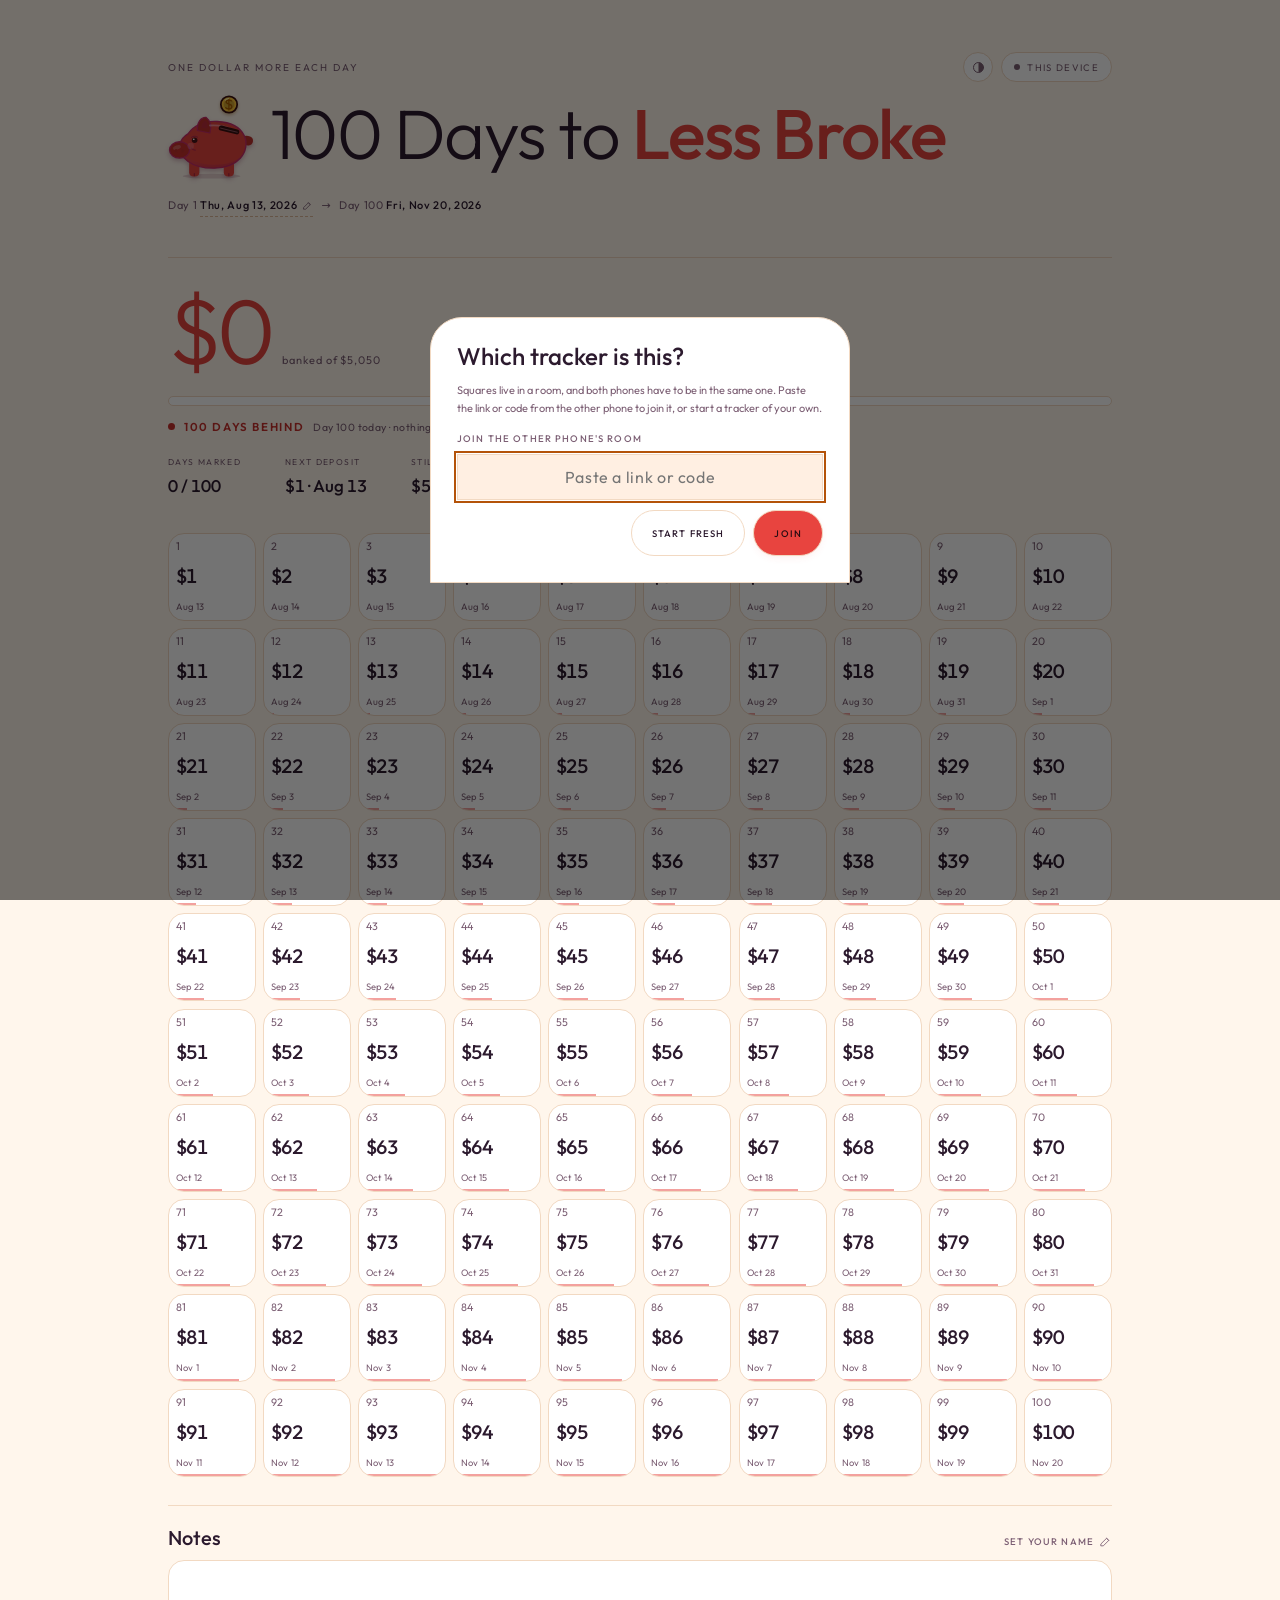
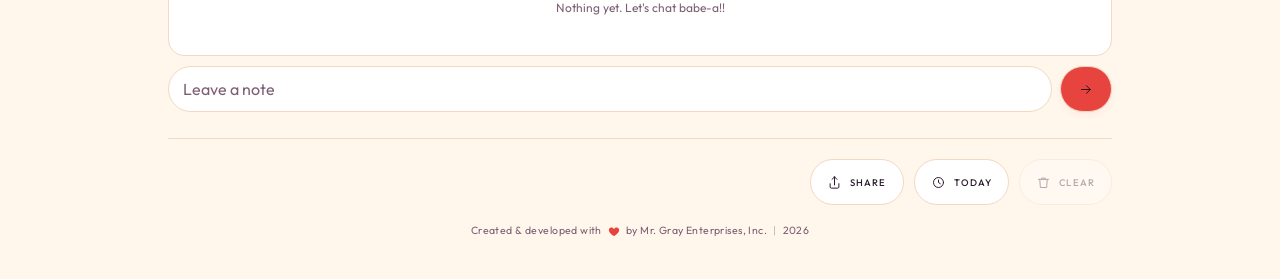
<file: index.html>
<!doctype html>
<html lang="en">
  <head>
    <meta charset="utf-8" />
    <meta
      name="viewport"
      content="width=device-width, initial-scale=1, viewport-fit=cover"
    />
    <title>100 Days to Less Broke</title>
    <meta
      name="description"
      content="100 Days to Less Broke. One dollar more each day until it's $5,050 — a savings tracker two people share."
    />

    <meta name="color-scheme" content="light dark" />
    <meta name="theme-color" content="#1a1024" />

    <!-- Resolves the theme onto <html> before the stylesheet paints, so the page
     never flashes the wrong palette. Must stay above the stylesheet, and below
     the theme-color meta it rewrites. -->
    <script src="./assets/theme.js"></script>

    <!-- home-screen install (iOS needs its own set) -->
    <meta name="mobile-web-app-capable" content="yes" />
    <meta name="apple-mobile-web-app-capable" content="yes" />
    <meta
      name="apple-mobile-web-app-status-bar-style"
      content="black-translucent"
    />
    <meta name="apple-mobile-web-app-title" content="$5,050" />
    <link rel="manifest" href="./manifest.webmanifest" />
    <link rel="icon" href="./assets/icons/icon.svg" type="image/svg+xml" />
    <link
      rel="icon"
      href="./assets/icons/favicon-32.png"
      sizes="32x32"
      type="image/png"
    />
    <link rel="apple-touch-icon" href="./assets/icons/apple-touch-icon.png" />

    <link rel="stylesheet" href="./assets/app.css" />

    <!-- The two faces above the fold. Everything else loads with the stylesheet. -->
    <link
      rel="preload"
      href="./assets/fonts/outfit-latin-400-normal.woff2"
      as="font"
      type="font/woff2"
      crossorigin
    />
    <link
      rel="preload"
      href="./assets/fonts/outfit-latin-300-normal.woff2"
      as="font"
      type="font/woff2"
      crossorigin
    />
  </head>
  <body>
    <!-- Condensed ledger. Fixed to the top, fades in once the full ledger scrolls away. -->
    <div class="railbar" id="railbar" aria-hidden="true">
      <div class="railbar__inner">
        <span class="railbar__total" id="railTotal">$0</span>
        <span class="railbar__count" id="railCount">0 / 100</span>
        <div class="railbar__track">
          <div class="railbar__fill" id="railFill"></div>
        </div>
      </div>
    </div>

    <div class="wrap">
      <header class="masthead">
        <div class="masthead__top">
          <!-- The kicker carries the rule now that the headline is a name rather
           than an explanation, and saying "100-day" here as well would repeat
           the headline two lines running. -->
          <p class="eyebrow">One dollar more each day</p>
          <div class="masthead__tools">
            <!-- Which icon shows is driven by data-theme-pref on <html>, so the
             button never needs to be repainted from script. -->
            <button
              type="button"
              class="iconbtn"
              id="theme"
              aria-label="Change theme"
            >
              <svg
                class="iconbtn__i iconbtn__i--system"
                viewBox="0 0 24 24"
                aria-hidden="true"
              >
                <circle cx="12" cy="12" r="8" />
                <path
                  d="M12 4a8 8 0 0 1 0 16z"
                  fill="currentColor"
                  stroke="none"
                />
              </svg>
              <svg
                class="iconbtn__i iconbtn__i--light"
                viewBox="0 0 24 24"
                aria-hidden="true"
              >
                <circle cx="12" cy="12" r="4.2" />
                <path
                  d="M12 2.5v2.2M12 19.3v2.2M2.5 12h2.2M19.3 12h2.2M5.2 5.2l1.6 1.6M17.2 17.2l1.6 1.6M18.8 5.2l-1.6 1.6M6.8 17.2l-1.6 1.6"
                />
              </svg>
              <svg
                class="iconbtn__i iconbtn__i--dark"
                viewBox="0 0 24 24"
                aria-hidden="true"
              >
                <path
                  d="M20 14.5A8.5 8.5 0 0 1 9.5 4a8.5 8.5 0 1 0 10.5 10.5z"
                />
              </svg>
            </button>
            <button type="button" class="chip" id="status" data-state="local">
              <span class="chip__dot" aria-hidden="true"></span>
              <span class="chip__text">Local only</span>
            </button>
          </div>
        </div>
        <div class="masthead__title">
          <!-- Drawn here rather than loaded: a couple of KB, sharp at any density,
           and it takes the palette from the theme like everything else. The
           coin drops when you mark a day. -->
          <!-- Cropped to the drawing rather than a round 64: the artwork spans
           roughly 4–57 on both axes, and the slack was making the mark render
           a third smaller than its box in the masthead. -->
          <svg
            class="pig"
            id="pig"
            viewBox="4 4 53 53"
            role="img"
            aria-labelledby="pig-title pig-desc"
            xmlns="http://www.w3.org/2000/svg"
          >
            <title id="pig-title">A shiny pink piggy bank</title>
            <desc id="pig-desc">
              A cheerful piggy bank with a gold coin poised above its slot.
            </desc>

            <defs>
              <linearGradient
                id="pig-body-gradient"
                x1="19"
                y1="21"
                x2="43"
                y2="54"
                gradientUnits="userSpaceOnUse"
              >
                <stop offset="0" stop-color="#ffb8d2" />
                <stop offset=".48" stop-color="#ff6fa8" />
                <stop offset="1" stop-color="#dc3677" />
              </linearGradient>

              <linearGradient
                id="pig-belly-gradient"
                x1="31"
                y1="27"
                x2="35"
                y2="52"
                gradientUnits="userSpaceOnUse"
              >
                <stop stop-color="#ff91ba" stop-opacity="0" />
                <stop offset="1" stop-color="#a81155" stop-opacity=".34" />
              </linearGradient>

              <linearGradient
                id="pig-snout-gradient"
                x1="8"
                y1="34"
                x2="14"
                y2="44"
                gradientUnits="userSpaceOnUse"
              >
                <stop stop-color="#ffc1d8" />
                <stop offset="1" stop-color="#f05c99" />
              </linearGradient>

              <linearGradient
                id="pig-ear-gradient"
                x1="25"
                y1="19"
                x2="30"
                y2="31"
                gradientUnits="userSpaceOnUse"
              >
                <stop stop-color="#ffbdd4" />
                <stop offset="1" stop-color="#d93678" />
              </linearGradient>

              <linearGradient
                id="pig-leg-gradient"
                x1="31"
                y1="44"
                x2="31"
                y2="56"
                gradientUnits="userSpaceOnUse"
              >
                <stop stop-color="#ef4e8e" />
                <stop offset="1" stop-color="#bd245f" />
              </linearGradient>

              <radialGradient id="pig-coin-gradient" cx="35%" cy="28%" r="76%">
                <stop stop-color="#fff7a8" />
                <stop offset=".48" stop-color="#ffc928" />
                <stop offset="1" stop-color="#e18a00" />
              </radialGradient>

              <linearGradient
                id="pig-coin-edge"
                x1="39"
                y1="6"
                x2="47"
                y2="14"
                gradientUnits="userSpaceOnUse"
              >
                <stop stop-color="#fff172" />
                <stop offset="1" stop-color="#bd6e00" />
              </linearGradient>

              <filter
                id="pig-soft-shadow"
                x="-30%"
                y="-30%"
                width="160%"
                height="180%"
                color-interpolation-filters="sRGB"
              >
                <feDropShadow
                  dx="0"
                  dy="1.5"
                  stdDeviation="1.3"
                  flood-color="#68123c"
                  flood-opacity=".28"
                />
              </filter>

              <filter
                id="pig-coin-shadow"
                x="-60%"
                y="-60%"
                width="220%"
                height="240%"
                color-interpolation-filters="sRGB"
              >
                <feDropShadow
                  dx="0"
                  dy="1"
                  stdDeviation=".9"
                  flood-color="#8f5500"
                  flood-opacity=".38"
                />
              </filter>
            </defs>

            <!-- A soft contact shadow keeps the character from floating. -->
            <ellipse
              cx="31.5"
              cy="55.2"
              rx="18.2"
              ry="1.55"
              fill="#6d1641"
              opacity=".16"
            />

            <!-- Keep this group intact if your existing CSS animates the coin drop. -->
            <g class="pig__coin" filter="url(#pig-coin-shadow)">
              <circle
                class="pig__coin-face"
                cx="42.5"
                cy="10"
                r="5.15"
                fill="url(#pig-coin-gradient)"
                stroke="url(#pig-coin-edge)"
                stroke-width="1.15"
              />
              <circle
                class="pig__coin-rim"
                cx="42.5"
                cy="10"
                r="3.55"
                fill="none"
                stroke="#d88900"
                stroke-width=".6"
                opacity=".75"
              />
              <path
                d="M44.1 7.75c-.45-.35-1.03-.55-1.62-.55-1.05 0-1.78.5-1.78 1.24 0 .73.58 1.02 1.82 1.3 1.17.27 1.75.65 1.75 1.48 0 .9-.76 1.55-1.9 1.55-.75 0-1.46-.27-1.97-.76m2.02-5.5v6.94"
                fill="none"
                stroke="#a95d00"
                stroke-width=".78"
                stroke-linecap="round"
                stroke-linejoin="round"
              />
              <path
                d="M40.1 7.25a4 4 0 0 1 2.2-1.08"
                fill="none"
                stroke="#fff9bd"
                stroke-width=".65"
                stroke-linecap="round"
                opacity=".95"
              />
            </g>

            <g class="pig__body" filter="url(#pig-soft-shadow)">
              <!-- Tail sits behind the body, with a real curl instead of a loose hook. -->
              <path
                class="pig__tail"
                d="M50.7 31.7c3.45-1.45 6.05-.5 5.72 1.45-.28 1.72-2.85 2.05-3.5.62-.45-.98.55-1.72 1.28-1.05"
                fill="none"
                stroke="#dd3d7d"
                stroke-width="2.15"
                stroke-linecap="round"
                stroke-linejoin="round"
              />

              <!-- Back legs are painted first so the body naturally overlaps them. -->
              <path
                class="pig__leg pig__leg--back"
                d="M39.2 45.2h6.45v7.65c0 1.6-1.18 2.55-2.95 2.55h-.58c-1.75 0-2.92-.95-2.92-2.55z"
                fill="url(#pig-leg-gradient)"
              />
              <path
                class="pig__leg pig__leg--front"
                d="M17.35 44.9h6.45v7.95c0 1.6-1.18 2.55-2.95 2.55h-.58c-1.75 0-2.92-.95-2.92-2.55z"
                fill="url(#pig-leg-gradient)"
              />

              <!-- Custom body contour: high back, round belly, and tapered face. -->
              <path
                class="pig__belly"
                d="M16.6 28.5c3.9-5.45 10.35-8.2 18.45-7.8 8.25.4 14.62 3.65 17.1 9.05 2.1 4.55 1.05 10.25-2.55 14.2-3.52 3.88-9.05 6.05-16.08 6.2-6.75.15-12.75-1.3-16.8-4.2-3.95-2.85-5.92-6.82-5.2-10.7.5-2.68 2.25-5.1 5.08-6.75z"
                fill="url(#pig-body-gradient)"
                stroke="#c82d6c"
                stroke-width=".85"
                stroke-linejoin="round"
              />

              <!-- Lower-body depth. -->
              <path
                d="M12.15 38.9c2.5 7.25 10.78 11.4 21.37 11.2 8.62-.17 14.5-3.25 17.25-7.95-3.85 3.78-9.65 5.78-17.25 5.88-10.15.15-17.35-3.15-21.37-9.13z"
                fill="url(#pig-belly-gradient)"
                pointer-events="none"
              />

              <!-- Ear is integrated into the head and has an inset fold. -->
              <path
                class="pig__ear"
                d="M22.55 26.4c-.28-5.1 2.05-8.45 5.55-8.25 2.62 2.05 3.55 5.42 2.35 9.82z"
                fill="url(#pig-ear-gradient)"
                stroke="#c72c6a"
                stroke-width=".75"
                stroke-linejoin="round"
              />
              <path
                d="M25.15 24.85c.1-2.6 1.05-4.35 2.55-4.65 1.05 1.2 1.55 2.9 1.32 4.82z"
                fill="#b71f5d"
                opacity=".28"
              />

              <!-- Snout overlaps the face, giving the pig a readable profile. -->
              <ellipse
                class="pig__snout"
                cx="11.3"
                cy="38.65"
                rx="6.35"
                ry="5.15"
                fill="url(#pig-snout-gradient)"
                stroke="#c92e6d"
                stroke-width=".8"
              />
              <ellipse
                cx="9.65"
                cy="37.15"
                rx="2.55"
                ry="1.35"
                fill="#fff"
                opacity=".23"
                transform="rotate(-18 9.65 37.15)"
              />
              <ellipse
                class="pig__nostril"
                cx="9.1"
                cy="39.15"
                rx=".92"
                ry="1.12"
                fill="#8e1d50"
              />
              <ellipse
                class="pig__nostril"
                cx="13.22"
                cy="39.15"
                rx=".92"
                ry="1.12"
                fill="#8e1d50"
              />

              <!-- Friendly eye with a highlight and brow for more personality. -->
              <path
                d="M18.85 30.75c1.18-.82 2.65-.83 3.75-.1"
                fill="none"
                stroke="#9c2055"
                stroke-width=".65"
                stroke-linecap="round"
                opacity=".65"
              />
              <circle
                class="pig__eye"
                cx="20.8"
                cy="32.5"
                r="1.75"
                fill="#53102f"
              />
              <circle cx="20.25" cy="31.92" r=".55" fill="#fff" />
              <path
                d="M18.7 37.55c.65.82 1.58 1.25 2.55 1.2"
                fill="none"
                stroke="#a51f59"
                stroke-width=".7"
                stroke-linecap="round"
                opacity=".65"
              />

              <!-- Gloss and cheek details add polish without making the icon noisy. -->
              <path
                d="M30.4 23.25c5.65-.58 11.9.85 15.5 4.1"
                fill="none"
                stroke="#ffd5e4"
                stroke-width="1.15"
                stroke-linecap="round"
                opacity=".5"
              />
              <circle
                cx="18.3"
                cy="36.2"
                r="2.05"
                fill="#ffbad2"
                opacity=".25"
              />

              <!-- The slot stays centered directly below the coin. -->
              <rect
                class="pig__slot"
                x="35.85"
                y="24.45"
                width="13.3"
                height="3.2"
                rx="1.6"
                fill="#74143f"
                transform="rotate(14 42.5 26.05)"
              />
              <path
                d="M37.15 24.9l10.55 2.6"
                fill="none"
                stroke="#ffb3cd"
                stroke-width=".55"
                stroke-linecap="round"
                opacity=".48"
              />

              <!-- Tiny hoof separations keep the feet from reading as blocks. -->
              <path
                d="M20.58 53.55v1.45M42.4 53.55V55"
                stroke="#891845"
                stroke-width=".65"
                stroke-linecap="round"
                opacity=".7"
              />
            </g>
          </svg>

          <h1>100 Days to <em>Less Broke</em></h1>
        </div>
        <p class="window">
          <span class="window__leg"
            >Day 1
            <button
              type="button"
              class="window__edit"
              id="editStart"
              aria-label="Change the start date"
            >
              <b id="startLabel">—</b>
              <svg viewBox="0 0 24 24" aria-hidden="true">
                <path d="M4 20h4l10-10-4-4L4 16zM14 6l4 4" />
              </svg>
            </button>
          </span>
          <span class="window__arrow" aria-hidden="true">→</span>
          <span class="window__leg"
            >Day <span id="lastDayNum">100</span> <b id="endLabel">—</b></span
          >
        </p>
      </header>

      <span id="sentinel" class="sentinel" aria-hidden="true"></span>

      <section class="ledger" aria-label="Progress summary">
        <div class="total-row">
          <div class="total" id="total" aria-live="polite">$0</div>
          <div class="of">banked of <span id="goalInline">$5,050</span></div>
        </div>
        <div class="track"><div class="fill" id="fill"></div></div>

        <!-- Calendar day vs squares actually retired. Ticking them out of order
         makes those two diverge, and the gap is the "are we on track" answer.
         Both strings are replaced on first render. -->
        <div class="pace" id="pace" data-state="even">
          <span class="pace__dot" aria-hidden="true"></span>
          <span class="pace__verdict" id="paceVerdict">On pace</span>
          <span class="pace__detail" id="paceDetail"
            >Day 1 today · nothing checked yet</span
          >
        </div>

        <div class="stats">
          <div class="stat">
            <span>Days marked</span><b id="count">0 / 100</b>
          </div>
          <div class="stat"><span>Next deposit</span><b id="next">—</b></div>
          <div class="stat">
            <span>Still to save</span><b id="left">$5,050</b>
          </div>
        </div>
      </section>

      <main>
        <div
          class="grid"
          id="grid"
          role="group"
          aria-label="100 day savings grid"
        ></div>
      </main>

      <!-- A note board rather than a chat: two people, one room, no notifications
       and no read receipts. It scrolls inside itself so a long backlog can't
       push the action bar off the end of a very long page. -->
      <section class="board" aria-labelledby="boardTitle">
        <div class="board__head">
          <h2 class="board__title" id="boardTitle">Notes</h2>
          <button type="button" class="board__who" id="boardWho">
            <span id="boardWhoName">Set your name</span>
            <svg viewBox="0 0 24 24" aria-hidden="true">
              <path d="M4 20h4l10-10-4-4L4 16zM14 6l4 4" />
            </svg>
          </button>
        </div>

        <div
          class="board__log"
          id="boardLog"
          role="log"
          aria-label="Notes between the two of you"
        ></div>

        <form class="board__compose" id="boardForm">
          <label class="visually-hidden" for="boardInput">Write a note</label>
          <input
            type="text"
            class="board__input"
            id="boardInput"
            maxlength="500"
            placeholder="Leave a note"
            autocomplete="off"
            enterkeyhint="send"
          />
          <button
            type="submit"
            class="btn btn--primary board__send"
            id="boardSend"
            aria-label="Send note"
          >
            <svg viewBox="0 0 24 24" aria-hidden="true">
              <path d="M4 12h14M12 6l6 6-6 6" />
            </svg>
          </button>
        </form>
      </section>

      <footer class="pagefoot">
        <!-- Fixed to the bottom of the viewport on phones, inline from tablet up. -->
        <div class="actionbar">
          <div class="actionbar__inner">
            <button type="button" class="btn" id="share">
              <svg viewBox="0 0 24 24" aria-hidden="true">
                <path
                  d="M12 3v13M12 3 8 7M12 3l4 4M5 14v5a2 2 0 0 0 2 2h10a2 2 0 0 0 2-2v-5"
                />
              </svg>
              <span>Share</span>
            </button>
            <button type="button" class="btn" id="today">
              <svg viewBox="0 0 24 24" aria-hidden="true">
                <circle cx="12" cy="12" r="8" />
                <path d="M12 8v4l3 2" />
              </svg>
              <span>Today</span>
            </button>
            <button type="button" class="btn btn--danger" id="reset">
              <svg viewBox="0 0 24 24" aria-hidden="true">
                <path d="M4 7h16M9 7V5h6v2M6 7l1 13h10l1-13" />
              </svg>
              <span>Clear</span>
            </button>
          </div>
        </div>

        <p class="colophon">
          Created &amp; developed with
          <!-- Drawn rather than the emoji: ❤️ renders as a different shape on every
           platform and depends on an emoji font being present, where this takes
           the app's own red and stays the same everywhere. -->
          <svg
            class="colophon__heart"
            viewBox="0 0 24 24"
            role="img"
            aria-label="love"
          >
            <path
              d="M12 21s-7.6-4.6-9.7-9.2C.7 8.3 2.4 4.6 5.9 4c2.2-.4 4.4.7 5.4 2.6h1.4C13.7 4.7 15.9 3.6 18.1 4c3.5.6 5.2 4.3 3.6 7.8C19.6 16.4 12 21 12 21z"
            />
          </svg>
          by Mr. Gray Enterprises, Inc.
          <span class="colophon__sep" aria-hidden="true">|</span>
          2026
        </p>
      </footer>
    </div>

    <dialog class="sheet" id="startDialog" aria-labelledby="startTitle">
      <form class="sheet__inner" id="startForm">
        <h2 class="sheet__title" id="startTitle">Start date</h2>
        <p class="sheet__note">
          The date Day 1 falls on. Every square keeps its amount — only the
          dates move. This is shared, so it changes on both phones.
        </p>
        <input type="date" class="sheet__date" id="startInput" required />
        <p class="sheet__error" id="startError" role="alert" hidden></p>
        <div class="sheet__actions">
          <button type="button" class="btn btn--ghost" id="startCancel">
            <span>Cancel</span>
          </button>
          <button type="submit" class="btn btn--primary" id="startSave">
            <span>Save</span>
          </button>
        </div>
      </form>
    </dialog>

    <!-- Room sheet. `data-mode` picks which half shows: `first-run` when no room
     is known yet and one has to be chosen, `manage` for the standing "who else
     is in here" surface behind the Share button. -->
    <dialog
      class="sheet"
      id="roomDialog"
      data-mode="manage"
      aria-labelledby="roomTitle"
    >
      <div class="sheet__inner">
        <h2 class="sheet__title" id="roomTitle">Room</h2>
        <p class="sheet__note" id="roomNote"></p>

        <div class="room__current">
          <span class="room__label">This room's code</span>
          <code class="room__code" id="roomCode">—</code>
          <div class="room__send">
            <button type="button" class="btn btn--ghost" id="roomCopy">
              <span>Copy code</span>
            </button>
            <button type="button" class="btn btn--primary" id="roomSend">
              <span>Send link</span>
            </button>
          </div>
        </div>

        <form class="room__join" id="roomForm">
          <label class="room__label" for="roomInput" id="roomJoinLabel"
            >Switch to another room</label
          >
          <!-- Autocorrect and capitalisation would quietly mangle a random code on
           a phone keyboard, and anything under 16px makes iOS zoom the page. -->
          <input
            type="text"
            class="sheet__date room__input"
            id="roomInput"
            placeholder="Paste a link or code"
            autocomplete="off"
            autocapitalize="none"
            autocorrect="off"
            spellcheck="false"
          />
          <p class="sheet__error" id="roomError" role="alert" hidden></p>
          <div class="sheet__actions">
            <button type="button" class="btn btn--ghost" id="roomFresh">
              <span>Start fresh</span>
            </button>
            <button type="button" class="btn btn--ghost" id="roomClose">
              <span>Close</span>
            </button>
            <button type="submit" class="btn btn--primary" id="roomGo">
              <span>Join</span>
            </button>
          </div>
        </form>
      </div>
    </dialog>

    <dialog class="sheet" id="nameDialog" aria-labelledby="nameTitle">
      <form class="sheet__inner" id="nameForm">
        <h2 class="sheet__title" id="nameTitle">Sign your notes</h2>
        <p class="sheet__note">
          This attaches to the notes you write so the other phone knows who it's
          from. You can change it whenever you want.
        </p>
        <input
          type="text"
          class="sheet__date"
          id="nameInput"
          maxlength="24"
          required
          placeholder="Your name"
          autocomplete="off"
          autocapitalize="words"
          enterkeyhint="done"
        />
        <p class="sheet__error" id="nameError" role="alert" hidden></p>
        <div class="sheet__actions">
          <button type="button" class="btn btn--ghost" id="nameCancel">
            <span>Cancel</span>
          </button>
          <button type="submit" class="btn btn--primary">
            <span>Save</span>
          </button>
        </div>
      </form>
    </dialog>

    <div class="toast" id="toast" role="status" aria-live="polite"></div>

    <noscript>
      <p style="padding: 24px; font-family: monospace; color: #ece7de">
        This tracker needs JavaScript to run.
      </p>
    </noscript>

    <script type="module" src="./assets/app.js"></script>
  </body>
</html>
</file>
<file: assets/app.css>
/* ==========================================================================
   100-Day Savings Challenge
   Mobile-first. Every size below is written for a phone first and only
   opened up at wider breakpoints.
   ========================================================================== */

/* Self-hosted rather than loaded from Google. Browsers with tracking or
   fingerprinting protection block fonts.gstatic.com at the network layer —
   the request fails before any header is consulted, so nothing downstream can
   rescue it and the page silently drops to fallback faces.

   One family doing every job, and nothing above 600. Display sizes take the
   *light* weight: at 60px, 300 reads as confident where a heavy face reads as
   shouting. Weight is reserved for small text, which actually needs it.
   Latin subsets, four faces, 76KB. SIL OFL 1.1; licence sits beside them. */

@font-face {
  font-family: "Outfit";
  font-style: normal;
  font-weight: 300;
  font-display: swap;
  src: url("./fonts/outfit-latin-300-normal.woff2") format("woff2");
}
@font-face {
  font-family: "Outfit";
  font-style: normal;
  font-weight: 400;
  font-display: swap;
  src: url("./fonts/outfit-latin-400-normal.woff2") format("woff2");
}
@font-face {
  font-family: "Outfit";
  font-style: normal;
  font-weight: 500;
  font-display: swap;
  src: url("./fonts/outfit-latin-500-normal.woff2") format("woff2");
}
@font-face {
  font-family: "Outfit";
  font-style: normal;
  font-weight: 600;
  font-display: swap;
  src: url("./fonts/outfit-latin-600-normal.woff2") format("woff2");
}

/* Warm, loud, and deliberately not neutral. Tokens carry roles rather than
   literal colours — --ink is the page ground, --bone the primary text — so the
   light palette is one override block. theme.js stamps an explicit data-theme
   on <html> before this file paints, which is what keeps that to one block
   instead of a media query and a selector held in sync. */
:root {
  color-scheme: dark;

  /* Deep plum rather than black: it lets the warm accents glow instead of
     sitting flat on grey. */
  --ink: #1a1024;
  --panel: #251733;
  --panel-lit: #32204380;
  --line: #3d2a4f;
  --line-lit: #573a6d;
  --bone: #fdf3ec;
  --muted: #a992bd;

  --coral: #ff5e5b;
  --tangerine: #ff9f1c;
  --sunny: #ffd23f;
  --mint: #3ddc97;
  --grape: #b06bf5;
  --sky: #4cc9f0;

  /* Semantic aliases so components ask for a job, not a hue. */
  --hot: var(--coral);
  --hot-lit: #ff8178;
  --good: var(--mint);
  --warn: var(--tangerine);

  --chip-ok-line: #1f5f45;
  --chip-err-line: #6b2230;
  /* Text on a filled square. --hot is a warm mid-tone in BOTH themes, so
     unlike --bone this must not invert — defined once, never overridden.
     Tuned against the darker light-theme coral, which is the tighter of the
     two: 4.60:1 there, 6.04:1 on dark. */
  --on-hot: #2a0c12;
  --on-hot-dim: #2a0c12bd;
  --scrim-solid: #1d1228;

  --pig-shade: #d94436;
  --pig-slot: #2a0d14;
  --pig-coin: #ffd23f;

  /* Flat, not a ramp. One colour carries the filled state everywhere. */
  --glow: 0 3px 12px -6px #ff5e5b66;

  --r-sm: 10px;
  --r-md: 16px;
  --r-lg: 24px;
  --r-xl: 32px;

  /* Safe areas: resolved once here so nothing downstream has to think. */
  --sa-t: env(safe-area-inset-top, 0px);
  --sa-r: env(safe-area-inset-right, 0px);
  --sa-b: env(safe-area-inset-bottom, 0px);
  --sa-l: env(safe-area-inset-left, 0px);

  --gutter: clamp(12px, 4vw, 28px);
  --pad-l: calc(var(--gutter) + var(--sa-l));
  --pad-r: calc(var(--gutter) + var(--sa-r));

  --rail-h: 58px;
  --bar-h: calc(64px + var(--sa-b));

  --grid-cols: 5;
  --grid-gap: 6px;

  --ease: cubic-bezier(.2, .7, .3, 1);
  /* Overshoots and settles. This is what makes a tap feel like a thing
     happening rather than a value changing. */
  --spring: cubic-bezier(.34, 1.56, .64, 1);
}

/* Sunlit paper. The accents darken just enough to hold 4.5:1 on cream while
   keeping the same temperature. */
:root[data-theme="light"] {
  color-scheme: light;

  --ink: #fff6ec;
  --panel: #ffffff;
  --panel-lit: #ffe9d6b3;
  --line: #f2d9c2;
  --line-lit: #e0bb9c;
  --bone: #2c1a2e;
  --muted: #7c5f74;

  --coral: #e8443f;
  --tangerine: #d97706;
  --sunny: #b8860b;
  --mint: #14875a;
  --grape: #8b3fd4;
  --sky: #0e7fa8;

  --hot: var(--coral);
  --hot-lit: #c9302c;
  --good: var(--mint);
  --warn: #b45309;

  --chip-ok-line: #a7e0c4;
  --chip-err-line: #f7c2bf;
  --scrim-solid: #fff2e4;

  --pig-shade: #c0322d;
  --pig-slot: #3a1010;
  --pig-coin: #ffc93c;

  --glow: 0 3px 12px -7px #e8443f4d;
}

* { box-sizing: border-box; }

html {
  -webkit-text-size-adjust: 100%;
  text-size-adjust: 100%;
  /* Keeps "Today" scroll-into-view clear of the fixed rail. */
  scroll-padding-top: calc(var(--rail-h) + var(--sa-t) + 12px);
  scroll-padding-bottom: calc(var(--bar-h) + 12px);
}

body {
  margin: 0;
  min-height: 100dvh;
  background: var(--ink);
  color: var(--bone);
  font-family: "Outfit", ui-sans-serif, system-ui, -apple-system, "Segoe UI", sans-serif;
  font-size: 14px;
  line-height: 1.5;
  -webkit-font-smoothing: antialiased;
  /* No rubber-band / pull-to-refresh: this should feel like an app, not a page. */
  overscroll-behavior-y: none;
  /* Clears the fixed bottom action bar. */
  padding-bottom: calc(var(--bar-h) + 16px);
}

/* Kill the grey flash on tap; we draw our own pressed state. */
a, button {
  -webkit-tap-highlight-color: transparent;
  touch-action: manipulation;
}

.wrap {
  max-width: 1000px;
  margin: 0 auto;
  padding: calc(var(--sa-t) + 28px) var(--pad-r) 28px var(--pad-l);
}

.sentinel { display: block; height: 1px; margin-top: -1px; }

/* ---------- masthead ---------------------------------------------------- */

.masthead__top {
  display: flex;
  align-items: center;
  justify-content: space-between;
  gap: 12px;
  margin-bottom: 16px;
}

.eyebrow {
  font-size: 10px;
  letter-spacing: 0.2em;
  text-transform: uppercase;
  color: var(--muted);
  margin: 0;
}

h1 {
  font-family: "Outfit", ui-sans-serif, system-ui, -apple-system, "Segoe UI", sans-serif;
  font-weight: 300;
  font-size: clamp(34px, 10vw, 70px);
  line-height: 1;
  letter-spacing: -0.025em;
  margin: 0 0 16px;
  text-wrap: balance;
}

h1 em {
  font-style: normal;
  font-weight: 500;
  color: var(--coral);
}

/* ---------- piggy bank mark --------------------------------------------- */

.masthead__title {
  display: flex;
  /* Pinned to the first line rather than centred: the headline runs to three
     lines on a 320px phone, and centring leaves the mark stranded halfway
     down a block of type it is meant to sit alongside. */
  align-items: flex-start;
  gap: clamp(9px, 2.6vw, 18px);
  /* The gap the h1 used to carry, moved out so the flex row owns the spacing
     below the headline rather than losing it. */
  margin-bottom: 16px;
}

.masthead__title h1 { margin-bottom: 0; }

.pig {
  flex: none;
  width: clamp(46px, 14vw, 84px);
  height: auto;
  /* Drops the drawing to the optical centre of the first line — the coin
     occupies the top of the artwork, so the bank itself rides low in its box. */
  margin-top: -0.18em;
  font-size: inherit;
  overflow: visible;
}

.pig__belly,
.pig__leg { fill: var(--hot); }

/* Ear and legs sit behind the belly, so a darker tone reads as depth rather
   than as a seam. */
.pig__ear { fill: var(--pig-shade); }

/* The near side of the animal catching a little more light. */
.pig__snout { fill: var(--hot-lit); }

.pig__nostril { fill: var(--pig-shade); }
.pig__eye { fill: var(--on-hot); opacity: 0.85; }

.pig__slot { fill: var(--pig-slot); }

.pig__tail {
  fill: none;
  stroke: var(--pig-shade);
  stroke-width: 2.4;
  stroke-linecap: round;
}

.pig__coin-face {
  fill: var(--pig-coin);
  /* No single fill clears both the body and the page — bright enough to read
     on a dark-red pig is too bright to read on cream. The outline separates
     it structurally so the fill only has to win against the body. */
  stroke: var(--pig-slot);
  stroke-width: 1.1;
}
/* Fixed dark rather than --ink, which inverts and would turn this inner
   shadow into an inner highlight in the light palette. */
.pig__coin-rim { fill: #000; opacity: 0.18; }

/* The coin drops in when a day is marked — money going in, once per tap.
   The coin sits at cy 10 and the slot at 26.6, so 16.6 is the distance that
   actually puts it through the hole. */
.pig__coin { transform-origin: 42.5px 10px; }

.pig.is-depositing .pig__coin {
  animation: coin-drop 620ms var(--ease);
}

@keyframes coin-drop {
  0% { transform: translateY(-9px) scale(0.8); opacity: 0; }
  30% { transform: translateY(0) scale(1); opacity: 1; }
  72% { transform: translateY(14px) scale(0.92); opacity: 1; }
  100% { transform: translateY(16.6px) scale(0.5); opacity: 0; }
}

/* Settling nudge, so the bank feels like it took the weight. */
.pig.is-depositing .pig__body { animation: pig-settle 620ms var(--ease); }

@keyframes pig-settle {
  0%, 55% { transform: translateY(0); }
  72% { transform: translateY(1.4px); }
  100% { transform: translateY(0); }
}

/* Each leg stays whole and wraps as a unit, so a date never splits across
   two lines on a narrow phone. */
.window {
  display: flex;
  flex-wrap: wrap;
  align-items: baseline;
  gap: 2px 8px;
  font-size: 11px;
  letter-spacing: 0.06em;
  color: var(--muted);
  margin: 0;
}

.window__leg { white-space: nowrap; }
.window b { color: var(--bone); font-weight: 500; }

/* ---------- sync chip --------------------------------------------------- */

.chip {
  display: inline-flex;
  align-items: center;
  gap: 7px;
  flex: none;
  background: var(--panel);
  border: 1px solid var(--line);
  border-radius: 999px;
  color: var(--muted);
  font-family: inherit;
  font-size: 9.5px;
  letter-spacing: 0.14em;
  text-transform: uppercase;
  padding: 7px 12px;
  min-height: 30px;
  cursor: pointer;
}

.chip__dot {
  width: 6px;
  height: 6px;
  border-radius: 50%;
  background: var(--muted);
  flex: none;
}

.chip[data-state="synced"] { color: var(--bone); border-color: var(--chip-ok-line); }
.chip[data-state="synced"] .chip__dot { background: var(--good); }
.chip[data-state="offline"] .chip__dot { background: var(--warn); }
.chip[data-state="connecting"] .chip__dot { animation: pulse 1.1s ease-in-out infinite; }
.chip[data-state="error"] { color: var(--hot-lit); border-color: var(--chip-err-line); }
.chip[data-state="error"] .chip__dot { background: var(--hot-lit); }

@keyframes pulse { 0%, 100% { opacity: 1 } 50% { opacity: 0.25 } }

/* ---------- theme toggle ------------------------------------------------ */

.masthead__tools {
  display: flex;
  align-items: center;
  gap: 8px;
  flex: none;
}

.iconbtn {
  display: inline-flex;
  align-items: center;
  justify-content: center;
  /* Matches the chip's height, and still clears a thumb via the ::before. */
  width: 30px;
  height: 30px;
  position: relative;
  flex: none;
  padding: 0;
  background: var(--panel);
  border: 1px solid var(--line);
  border-radius: 999px;
  color: var(--muted);
  cursor: pointer;
}

/* Grows the touch target to 44px without growing the visible control. */
.iconbtn::before {
  content: "";
  position: absolute;
  inset: -7px;
}

.iconbtn svg {
  width: 15px;
  height: 15px;
  fill: none;
  stroke: currentColor;
  stroke-width: 1.6;
  stroke-linecap: round;
  stroke-linejoin: round;
}

.iconbtn__i { display: none; }
:root[data-theme-pref="system"] .iconbtn__i--system,
:root[data-theme-pref="light"] .iconbtn__i--light,
:root[data-theme-pref="dark"] .iconbtn__i--dark { display: block; }

/* No preference stamped yet (theme.js blocked): show something rather than an
   empty circle. */
:root:not([data-theme-pref]) .iconbtn__i--system { display: block; }

.iconbtn:active { transform: scale(0.94); }

@media (hover: hover) and (pointer: fine) {
  .iconbtn:hover { color: var(--bone); border-color: var(--line-lit); }
}

/* ---------- start date edit --------------------------------------------- */

.window__edit {
  display: inline-flex;
  align-items: center;
  gap: 5px;
  padding: 2px 0;
  background: none;
  border: 0;
  border-bottom: 1px dashed var(--line-lit);
  color: inherit;
  font: inherit;
  letter-spacing: inherit;
  cursor: pointer;
}

.window__edit svg {
  width: 11px;
  height: 11px;
  fill: none;
  stroke: currentColor;
  stroke-width: 1.7;
  stroke-linecap: round;
  stroke-linejoin: round;
  color: var(--muted);
}

.window__edit:active { opacity: 0.6; }

@media (hover: hover) and (pointer: fine) {
  .window__edit:hover { border-bottom-color: var(--warn); }
  .window__edit:hover svg { color: var(--warn); }
}

/* ---------- ledger ------------------------------------------------------ */

.ledger {
  margin: 28px 0 26px;
  padding-top: 22px;
  border-top: 1px solid var(--line);
}

.total-row {
  display: flex;
  align-items: baseline;
  gap: 12px;
  flex-wrap: wrap;
}

.total {
  font-family: "Outfit", ui-sans-serif, system-ui, -apple-system, "Segoe UI", sans-serif;
  font-size: clamp(52px, 15vw, 92px);
  line-height: 1;
  font-weight: 300;
  letter-spacing: -0.03em;
  font-variant-numeric: tabular-nums;
  color: var(--coral);
}

/* Kicks when the figure changes, so the number feels earned. */
.total.is-bumped { animation: total-bump 460ms var(--spring); }

@keyframes total-bump {
  0% { transform: scale(1); }
  35% { transform: scale(1.07) rotate(-1.2deg); }
  100% { transform: scale(1) rotate(0); }
}

.of {
  font-size: 11px;
  letter-spacing: 0.08em;
  color: var(--muted);
}

.track {
  height: 10px;
  background: var(--panel);
  border: 1px solid var(--line);
  border-radius: 999px;
  margin: 20px 0 18px;
  position: relative;
  overflow: hidden;
}

.fill {
  position: absolute;
  inset: 0 auto 0 0;
  width: 0;
  border-radius: 999px;
  background: var(--hot);
  transition: width 620ms var(--spring);
}

/* ---------- pace ---------------------------------------------------------
   Where the money puts you against where the calendar does. The verdict is
   the headline; the detail explains where the number came from. */

.pace {
  display: flex;
  align-items: baseline;
  flex-wrap: wrap;
  gap: 2px 9px;
  margin: -6px 0 20px;
}

.pace__dot {
  width: 7px;
  height: 7px;
  border-radius: 50%;
  flex: none;
  /* Baseline-aligned text would drop the dot to the bottom of the line box. */
  align-self: center;
  background: var(--muted);
}

.pace__verdict {
  font-size: 11.5px;
  font-weight: 600;
  letter-spacing: 0.14em;
  text-transform: uppercase;
  color: var(--bone);
  white-space: nowrap;
}

.pace__detail {
  font-size: 10.5px;
  letter-spacing: 0.04em;
  color: var(--muted);
}

/* Colour carries the same meaning the words already do, so it is reinforcing
   rather than load-bearing. */
.pace[data-state="ahead"] .pace__dot,
.pace[data-state="done"] .pace__dot { background: var(--good); }
.pace[data-state="ahead"] .pace__verdict,
.pace[data-state="done"] .pace__verdict { color: var(--good); }

.pace[data-state="behind"] .pace__dot { background: var(--warn); }
.pace[data-state="behind"] .pace__verdict { color: var(--warn); }

.pace[data-state="far-behind"] .pace__dot { background: var(--hot-lit); }
.pace[data-state="far-behind"] .pace__verdict { color: var(--hot-lit); }

.pace[data-state="waiting"] .pace__verdict { color: var(--muted); }

.stats {
  display: grid;
  grid-template-columns: repeat(3, auto);
  justify-content: start;
  gap: clamp(18px, 7vw, 44px);
}

.stat span {
  display: block;
  font-size: 8.5px;
  letter-spacing: 0.16em;
  text-transform: uppercase;
  color: var(--muted);
  margin-bottom: 5px;
}

.stat b {
  font-family: "Outfit", ui-sans-serif, system-ui, -apple-system, "Segoe UI", sans-serif;
  font-size: clamp(13px, 3.7vw, 17px);
  font-weight: 500;
  font-variant-numeric: tabular-nums;
  white-space: nowrap;
}

/* ---------- condensed rail ---------------------------------------------- */

.railbar {
  position: fixed;
  inset: 0 0 auto 0;
  z-index: 40;
  padding: var(--sa-t) var(--pad-r) 0 var(--pad-l);
  background: color-mix(in srgb, var(--ink) 93%, transparent);
  backdrop-filter: blur(16px) saturate(1.3);
  -webkit-backdrop-filter: blur(16px) saturate(1.3);
  border-bottom: 1px solid var(--line);
  opacity: 0;
  transform: translateY(-100%);
  transition: opacity 200ms var(--ease), transform 240ms var(--ease);
  pointer-events: none;
}

.railbar.is-visible { opacity: 1; transform: none; }

.railbar__inner {
  position: relative;
  max-width: 1000px;
  margin: 0 auto;
  height: var(--rail-h);
  display: flex;
  align-items: center;
  gap: 12px;
}

.railbar__total {
  font-size: 26px;
  font-weight: 500;
  line-height: 1;
  font-variant-numeric: tabular-nums;
}

.railbar__count {
  font-size: 10px;
  letter-spacing: 0.14em;
  color: var(--muted);
  margin-left: auto;
  font-variant-numeric: tabular-nums;
}

.railbar__track {
  position: absolute;
  left: 0;
  right: 0;
  bottom: 0;
  height: 2px;
  background: var(--line);
}

.railbar__fill {
  height: 100%;
  width: 0;
  background: var(--hot);
  transition: width 420ms var(--ease);
}

/* ---------- grid -------------------------------------------------------- */

.grid {
  display: grid;
  grid-template-columns: repeat(var(--grid-cols), minmax(0, 1fr));
  gap: var(--grid-gap);
  margin-bottom: 18px;
}

/* Squares arrive in a diagonal wash rather than all at once. The delay is set
   per cell from script and capped, so the last one is not left waiting. */
.grid.is-entering .cell {
  opacity: 0;
  animation: cell-in 420ms var(--spring) forwards;
  animation-delay: var(--in-delay, 0ms);
}

@keyframes cell-in {
  from { opacity: 0; transform: translateY(10px) scale(0.86); }
  to { opacity: 1; transform: none; }
}

.cell {
  container-type: inline-size;
  position: relative;
  aspect-ratio: 1;
  /* Never smaller than a comfortable thumb, whatever the viewport does. */
  min-height: 52px;
  border: 1px solid var(--line);
  border-radius: var(--r-md);
  background: var(--panel);
  color: var(--bone);
  font-family: inherit;
  padding: 7px 7px 9px;
  display: flex;
  flex-direction: column;
  justify-content: space-between;
  align-items: flex-start;
  cursor: pointer;
  overflow: hidden;
  user-select: none;
  -webkit-user-select: none;
  transition: background 180ms, border-color 180ms, box-shadow 180ms,
              transform 260ms var(--spring);
}

/* Cell type scales off the cell's own width, so it stays proportional at
   every column count instead of guessing from the viewport. */
.cell .n { font-size: clamp(8px, 15cqw, 11px); color: var(--muted); letter-spacing: 0.04em; line-height: 1; }
.cell .amt {
  font-family: "Outfit", ui-sans-serif, system-ui, -apple-system, "Segoe UI", sans-serif;
  font-size: clamp(12px, 27cqw, 20px);
  font-weight: 500;
  font-variant-numeric: tabular-nums;
  letter-spacing: -0.03em;
  line-height: 1;
}
.cell .d { font-size: clamp(7.5px, 13cqw, 10px); color: var(--muted); letter-spacing: 0.02em; line-height: 1; }

/* The weight bar: width encodes that day's cost against the final day. */
.cell::after {
  content: "";
  position: absolute;
  left: 0;
  bottom: 0;
  height: 2px;
  width: var(--w);
  background: var(--hot);
  opacity: 0.5;
}

.cell[aria-pressed="true"] {
  background: var(--hot);
  border-color: transparent;
  box-shadow: var(--glow);
  /* The amount inherits cell colour, and --bone inverts between themes — this
     is set against the gradient, which does not. */
  color: var(--on-hot);
}

/* One overshoot on the tap that filled it. */
.cell.is-popping { animation: cell-pop 420ms var(--spring); z-index: 2; }

@keyframes cell-pop {
  0% { transform: scale(1); }
  40% { transform: scale(1.14); }
  100% { transform: scale(1); }
}

.cell[aria-pressed="true"] .n,
.cell[aria-pressed="true"] .d { color: var(--on-hot-dim); }
.cell[aria-pressed="true"]::after { background: var(--warn); opacity: 1; }

.cell.today { border-color: var(--warn); }

.cell.today::before {
  content: "";
  position: absolute;
  top: 4px;
  right: 4px;
  width: 4px;
  height: 4px;
  border-radius: 50%;
  background: var(--warn);
}

.cell.is-flash { animation: flash 1.1s var(--ease); }
@keyframes flash {
  0%, 100% { box-shadow: 0 0 0 0 color-mix(in srgb, var(--warn) 0%, transparent); }
  25% { box-shadow: 0 0 0 3px color-mix(in srgb, var(--warn) 55%, transparent); }
}

/* Touch gets a press state; hover is reserved for devices that truly hover. */
.cell:active { transform: scale(0.94); }
.cell:focus-visible { outline: 2px solid var(--warn); outline-offset: 2px; }

@media (hover: hover) and (pointer: fine) {
  .cell:hover { border-color: var(--line-lit); transform: translateY(-2px); }
  .cell[aria-pressed="true"]:hover { border-color: var(--warn); }
}

/* ---------- action bar -------------------------------------------------- */

.actionbar {
  position: fixed;
  inset: auto 0 0 0;
  z-index: 40;
  background: color-mix(in srgb, var(--ink) 93%, transparent);
  backdrop-filter: blur(16px) saturate(1.3);
  -webkit-backdrop-filter: blur(16px) saturate(1.3);
  border-top: 1px solid var(--line);
  padding: 10px var(--pad-r) max(10px, var(--sa-b)) var(--pad-l);
}

.actionbar__inner {
  max-width: 1000px;
  margin: 0 auto;
  display: grid;
  grid-auto-flow: column;
  grid-auto-columns: 1fr;
  gap: 8px;
}

.btn {
  display: flex;
  flex-direction: column;
  align-items: center;
  justify-content: center;
  gap: 4px;
  /* 44px is the floor for a reliable thumb target. */
  min-height: 46px;
  padding: 7px 10px;
  background: var(--panel);
  border: 1px solid var(--line);
  border-radius: 999px;
  color: var(--bone);
  font-family: inherit;
  font-weight: 500;
  font-size: 9.5px;
  letter-spacing: 0.12em;
  text-transform: uppercase;
  cursor: pointer;
  transition: color 160ms, background 160ms, border-color 160ms,
              transform 200ms var(--spring);
}

.btn:active { transform: scale(0.93); }

.btn svg {
  width: 18px;
  height: 18px;
  fill: none;
  stroke: currentColor;
  stroke-width: 1.6;
  stroke-linecap: round;
  stroke-linejoin: round;
}

.btn:active { transform: scale(0.95); background: var(--panel-lit); }
.btn:focus-visible { outline: 2px solid var(--warn); outline-offset: 2px; }
.btn[disabled] { opacity: 0.35; pointer-events: none; }

@media (hover: hover) and (pointer: fine) {
  .btn:hover { color: var(--bone); border-color: var(--line); }
  .btn--danger:hover { color: var(--hot-lit); border-color: var(--hot); }
}

.btn--danger.is-armed {
  color: var(--on-hot);
  background: var(--hot);
  border-color: transparent;
  box-shadow: var(--glow);
}

/* On phones this holds only the note — the action bar is lifted out of flow
   and pinned to the viewport. From tablet up the bar drops back in above it. */
.pagefoot {
  display: flex;
  flex-direction: column;
  gap: 18px;
  border-top: 1px solid var(--line);
  padding-top: 16px;
}

/* ---------- colophon ---------------------------------------------------- */

.colophon {
  display: flex;
  flex-wrap: wrap;
  align-items: center;
  justify-content: center;
  /* Row gap is the smaller of the two: when this wraps on a narrow phone the
     lines should sit close, not drift apart. */
  gap: 2px 6px;
  margin: 0;
  font-size: 10.5px;
  letter-spacing: 0.04em;
  color: var(--muted);
  text-align: center;
}

.colophon__heart {
  width: 12px;
  height: 12px;
  flex: none;
  fill: var(--hot);
  /* Optically centred against lowercase text — a heart's mass sits high. */
  transform: translateY(0.5px);
}

.colophon__sep { opacity: 0.45; }

/* ---------- toast ------------------------------------------------------- */

/* ---------- start date sheet -------------------------------------------- */

/* A bottom sheet on a phone — thumb-reachable, and it doesn't cover the grid
   it is about. It becomes a centred dialog from tablet up. */
.sheet {
  width: 100%;
  max-width: none;
  max-height: none;
  margin: 0;
  padding: 0;
  border: 0;
  background: none;
  color: var(--bone);
  position: fixed;
  inset: auto 0 0 0;
}

.sheet::backdrop {
  background: rgba(0, 0, 0, 0.55);
}

.sheet__inner {
  display: grid;
  gap: 14px;
  background: var(--panel);
  border-top: 1px solid var(--line);
  border-radius: var(--r-xl) var(--r-xl) 0 0;
  padding: 26px var(--pad-r) calc(24px + var(--sa-b)) var(--pad-l);
}

.sheet__title {
  font-weight: 500;
  font-size: 24px;
  line-height: 1;
  margin: 0;
}

.sheet__note {
  margin: 0;
  font-size: 11px;
  line-height: 1.6;
  color: var(--muted);
}

.sheet__date {
  width: 100%;
  min-height: 46px;
  padding: 10px 12px;
  background: var(--panel-lit);
  border: 1px solid var(--line);
  border-radius: 0;
  color: var(--bone);
  font-family: inherit;
  font-size: 16px; /* iOS zooms the page on focus below 16px. */
  font-variant-numeric: tabular-nums;
}

.sheet__date:focus-visible {
  outline: 2px solid var(--warn);
  outline-offset: 1px;
}

.sheet__error {
  margin: 0;
  font-size: 11px;
  line-height: 1.5;
  color: var(--hot-lit);
}

.sheet__actions {
  display: grid;
  grid-auto-flow: column;
  grid-auto-columns: 1fr;
  gap: 8px;
  margin-top: 2px;
}

.btn--primary {
  background: var(--hot);
  border-color: transparent;
  color: var(--on-hot);
  box-shadow: var(--glow);
}

.btn--ghost { border-color: var(--line); }

@media (min-width: 620px) {
  .sheet {
    inset: 0;
    width: min(420px, calc(100vw - 2 * var(--gutter)));
    margin: auto;
    height: max-content;
  }

  .sheet__inner {
    border: 1px solid var(--line);
    padding: 26px;
  }

  .sheet__actions { justify-content: flex-end; grid-auto-columns: auto; }
  .sheet__actions .btn { padding: 10px 20px; }
}

/* ---------- note board -------------------------------------------------- */

.visually-hidden {
  position: absolute;
  width: 1px;
  height: 1px;
  margin: -1px;
  padding: 0;
  overflow: hidden;
  clip-path: inset(50%);
  white-space: nowrap;
}

.board {
  margin: 28px 0 26px;
  padding-top: 22px;
  border-top: 1px solid var(--line);
}

.board__head {
  display: flex;
  align-items: baseline;
  justify-content: space-between;
  gap: 12px;
  margin-bottom: 12px;
}

.board__title {
  margin: 0;
  font-weight: 500;
  font-size: 20px;
  line-height: 1;
}

.board__who {
  display: inline-flex;
  align-items: center;
  gap: 5px;
  padding: 0;
  background: none;
  border: 0;
  color: var(--muted);
  font-family: inherit;
  font-size: 9.5px;
  font-weight: 500;
  letter-spacing: 0.12em;
  text-transform: uppercase;
  cursor: pointer;
}

.board__who svg {
  width: 13px;
  height: 13px;
  fill: none;
  stroke: currentColor;
  stroke-width: 1.6;
  stroke-linecap: round;
  stroke-linejoin: round;
}

.board__who:focus-visible { outline: 2px solid var(--warn); outline-offset: 3px; }

/* Scrolls inside itself. The page is already a hundred squares long, and a
   board that grew the page would put the action bar further away with every
   note. The min-height keeps an empty board from collapsing to nothing. */
.board__log {
  display: flex;
  flex-direction: column;
  gap: 8px;
  min-height: 96px;
  max-height: 44vh;
  overflow-y: auto;
  overscroll-behavior: contain;
  -webkit-overflow-scrolling: touch;
  padding: 14px;
  background: var(--panel);
  border: 1px solid var(--line);
  border-radius: var(--r-md);
}

.board__empty {
  margin: auto 0;
  font-size: 12px;
  line-height: 1.6;
  color: var(--muted);
  text-align: center;
}

.board__day {
  margin: 6px 0 2px;
  font-size: 9px;
  font-weight: 500;
  letter-spacing: 0.14em;
  text-transform: uppercase;
  color: var(--muted);
  text-align: center;
}

.msg {
  display: flex;
  flex-direction: column;
  gap: 3px;
  align-self: flex-start;
  /* Long enough to read, short enough that the sides stay legible as sides. */
  max-width: min(80%, 420px);
  padding: 8px 11px;
  background: var(--panel-lit);
  border: 1px solid var(--line);
  border-radius: var(--r-md);
  /* Square off the corner nearest the speaker — the one cue that survives
     when both bubbles carry the same colour. */
  border-bottom-left-radius: var(--r-sm);
}

.msg--mine {
  align-self: flex-end;
  background: var(--hot);
  border-color: transparent;
  color: var(--on-hot);
  border-bottom-left-radius: var(--r-md);
  border-bottom-right-radius: var(--r-sm);
}

/* Queued, not delivered. Dimmed rather than badged, so it settles without the
   layout shifting when the write lands. */
.msg.is-pending { opacity: 0.55; }

.msg__meta {
  font-size: 9px;
  font-weight: 500;
  letter-spacing: 0.1em;
  text-transform: uppercase;
  color: var(--muted);
}

.msg--mine .msg__meta { color: var(--on-hot-dim); }

.msg__text {
  font-size: 14px;
  line-height: 1.5;
  /* A pasted URL or a long unbroken run must not stretch the bubble past the
     board and take the page's horizontal scroll with it. */
  overflow-wrap: anywhere;
  white-space: pre-wrap;
}

.board__compose {
  display: flex;
  gap: 8px;
  margin-top: 10px;
}

.board__input {
  flex: 1 1 auto;
  min-width: 0;
  min-height: 46px;
  padding: 10px 14px;
  background: var(--panel);
  border: 1px solid var(--line);
  border-radius: 999px;
  color: var(--bone);
  font-family: inherit;
  font-size: 16px; /* iOS zooms the page on focus below 16px. */
}

.board__input::placeholder { color: var(--muted); }
.board__input:focus-visible { outline: 2px solid var(--warn); outline-offset: 1px; }

.board__send {
  flex: none;
  width: 52px;
  padding: 7px;
}

/* ---------- room sheet -------------------------------------------------- */

.room__current,
.room__join {
  display: grid;
  gap: 8px;
}

/* Reads as a caption rather than a heading — same treatment the stat labels
   get, so the sheet doesn't grow a second title. */
.room__label {
  font-size: 9.5px;
  font-weight: 500;
  letter-spacing: 0.12em;
  text-transform: uppercase;
  color: var(--muted);
}

/* Selectable as one unit. On a phone the reliable way to move this across is
   press-and-hold, and dragging a selection over eighteen random characters is
   not something anyone should have to get right. Monospace because the whole
   point is telling l from 1 while reading it off someone else's screen. */
.room__code {
  display: block;
  padding: 12px;
  background: var(--panel-lit);
  border: 1px solid var(--line);
  color: var(--bone);
  font-family: ui-monospace, SFMono-Regular, Menlo, Consolas, monospace;
  font-size: 15px;
  line-height: 1.4;
  letter-spacing: 0.06em;
  word-break: break-all;
  -webkit-user-select: all;
  user-select: all;
}

.room__send {
  display: grid;
  grid-auto-flow: column;
  grid-auto-columns: 1fr;
  gap: 8px;
}

.room__input {
  text-align: center;
  letter-spacing: 0.04em;
}

/* Which half of the sheet is on show. Hiding rather than rebuilding keeps one
   join path for both modes. */
.sheet[data-mode="first-run"] .room__current,
.sheet[data-mode="first-run"] #roomClose,
.sheet[data-mode="manage"] #roomFresh {
  display: none;
}

.sheet[data-mode="manage"] .room__join {
  border-top: 1px solid var(--line);
  padding-top: 14px;
}

.toast {
  position: fixed;
  left: 50%;
  bottom: calc(var(--bar-h) + 16px);
  z-index: 60;
  transform: translate(-50%, 12px);
  max-width: min(90vw, 420px);
  background: var(--panel-lit);
  border: 1px solid var(--line-lit);
  border-radius: 999px;
  padding: 12px 20px;
  font-size: 11.5px;
  letter-spacing: 0.05em;
  color: var(--bone);
  text-align: center;
  opacity: 0;
  pointer-events: none;
  transition: opacity 200ms, transform 240ms var(--ease);
}

.toast.is-visible { opacity: 1; transform: translate(-50%, 0); }

/* ==========================================================================
   Breakpoints
   ========================================================================== */

/* Very small phones (iPhone SE and narrower): fewer, larger squares. */
@media (max-width: 359px) {
  :root { --grid-cols: 4; --grid-gap: 4px; }
}

/* Large phones. */
@media (min-width: 480px) {
  :root { --grid-gap: 6px; }
}

/* Phone in landscape: shallow viewport, so give height back to the grid. */
@media (max-height: 480px) and (orientation: landscape) {
  :root { --grid-cols: 10; --rail-h: 46px; }
  .wrap { padding-top: calc(var(--sa-t) + 16px); }
  h1 { font-size: clamp(24px, 4.4vw, 34px); margin-bottom: 12px; }
  .ledger { margin: 18px 0; padding-top: 16px; }
  .total { font-size: clamp(32px, 6vw, 44px); }
  .track { margin: 14px 0 12px; }
}

/* Tablets and up. */
@media (min-width: 700px) {
  :root { --grid-cols: 10; --grid-gap: 6px; --rail-h: 60px; }

  body { font-size: 14px; padding-bottom: 0; }

  .wrap { padding: calc(var(--sa-t) + 52px) var(--pad-r) 40px var(--pad-l); }

  h1 { margin-bottom: 20px; }
  .ledger { margin: 40px 0 34px; padding-top: 26px; }
  .stats { gap: 44px; }

  /* The bar stops floating and rejoins the document, above the footer note. */
  .actionbar {
    position: static;
    background: none;
    backdrop-filter: none;
    -webkit-backdrop-filter: none;
    border-top: 0;
    padding: 0;
    margin: 0;
  }

  .actionbar__inner {
    grid-auto-columns: auto;
    justify-content: flex-end;
    gap: 10px;
  }

  .btn {
    flex-direction: row;
    gap: 8px;
    border-color: var(--line);
    padding: 10px 16px;
    font-size: 9.5px;
  }

  .btn svg { width: 15px; height: 15px; }

  .toast { bottom: 28px; }

  .pagefoot { padding-top: 20px; }
}

@media (min-width: 1000px) {
  :root { --grid-gap: 7px; }
}

/* ==========================================================================
   Preferences and fallbacks
   ========================================================================== */

@supports not (container-type: inline-size) {
  .cell .n { font-size: 9px; }
  .cell .amt { font-size: clamp(12px, 3.2vw, 16px); }
  .cell .d { font-size: 8.5px; }
}

@supports not (color: color-mix(in srgb, red 50%, transparent)) {
  .railbar, .actionbar { background: var(--scrim-solid); }
}

@media (prefers-reduced-motion: reduce) {
  *, *::before, *::after {
    animation-duration: 0.01ms !important;
    animation-iteration-count: 1 !important;
    transition-duration: 0.01ms !important;
    scroll-behavior: auto !important;
  }
}

@media (prefers-contrast: more) {
  :root[data-theme="dark"] { --muted: #a0a0a8; --line: #3a3a44; }
  :root[data-theme="light"] { --muted: #4a4841; --line: #b3a993; }
}

@media print {
  body { background: #fff; color: #000; padding: 0; }
  .railbar, .actionbar, .toast, .chip { display: none !important; }
  .cell { background: #fff; border-color: #999; color: #000; break-inside: avoid; }
  .cell[aria-pressed="true"] { background: #ddd; }
  .cell .n, .cell .d { color: #555; }
  .grid { --grid-cols: 10; }
}

/* ==========================================================================
   Celebration
   Fired at every tenth square. Built from a handful of absolutely positioned
   spans rather than a canvas: no library, nothing running when idle, and the
   whole thing removes itself when the animation ends.
   ========================================================================== */

.confetti {
  position: fixed;
  inset: 0;
  z-index: 70;
  pointer-events: none;
  overflow: hidden;
}

.confetti i {
  position: absolute;
  top: var(--y);
  left: var(--x);
  width: var(--size);
  height: var(--size);
  background: var(--c);
  border-radius: var(--round);
  opacity: 0;
  animation: confetti-fly var(--dur) var(--ease) forwards;
  animation-delay: var(--delay);
}

@keyframes confetti-fly {
  0% { opacity: 1; transform: translate(0, 0) rotate(0) scale(0.4); }
  25% { opacity: 1; }
  100% {
    opacity: 0;
    transform: translate(var(--dx), var(--dy)) rotate(var(--spin)) scale(1);
  }
}

/* The milestone banner.
   This used to be gradient-clipped text in the same colour family as the
   squares, floating straight over them — which made it read as a smear of the
   grid rather than a word. It sits on its own opaque card now, so it is
   legible over whatever happens to be behind it. */
.cheer {
  position: fixed;
  left: 50%;
  top: 34%;
  z-index: 71;
  transform: translate(-50%, -50%);
  pointer-events: none;
  background: var(--panel);
  border: 1px solid var(--line-lit);
  border-radius: 999px;
  box-shadow: 0 18px 40px -18px #00000099;
  padding: 14px clamp(22px, 7vw, 36px);
  font-weight: 500;
  font-size: clamp(22px, 6.5vw, 34px);
  letter-spacing: -0.01em;
  color: var(--bone);
  white-space: nowrap;
  text-align: center;
  animation: cheer-pop 1500ms var(--spring) forwards;
}

@keyframes cheer-pop {
  0% { opacity: 0; transform: translate(-50%, -50%) scale(0.5) rotate(-6deg); }
  18% { opacity: 1; transform: translate(-50%, -50%) scale(1.08) rotate(2deg); }
  30% { transform: translate(-50%, -50%) scale(1) rotate(0); }
  75% { opacity: 1; transform: translate(-50%, -50%) scale(1) rotate(0); }
  100% { opacity: 0; transform: translate(-50%, -62%) scale(0.96); }
}

/* Someone who has asked for less motion gets none of this at all — the global
   reduced-motion rule only shortens animations, and a burst of forty spans
   flashing on and off is worse than not firing it. */
@media (prefers-reduced-motion: reduce) {
  .confetti, .cheer { display: none !important; }
}
</file>
